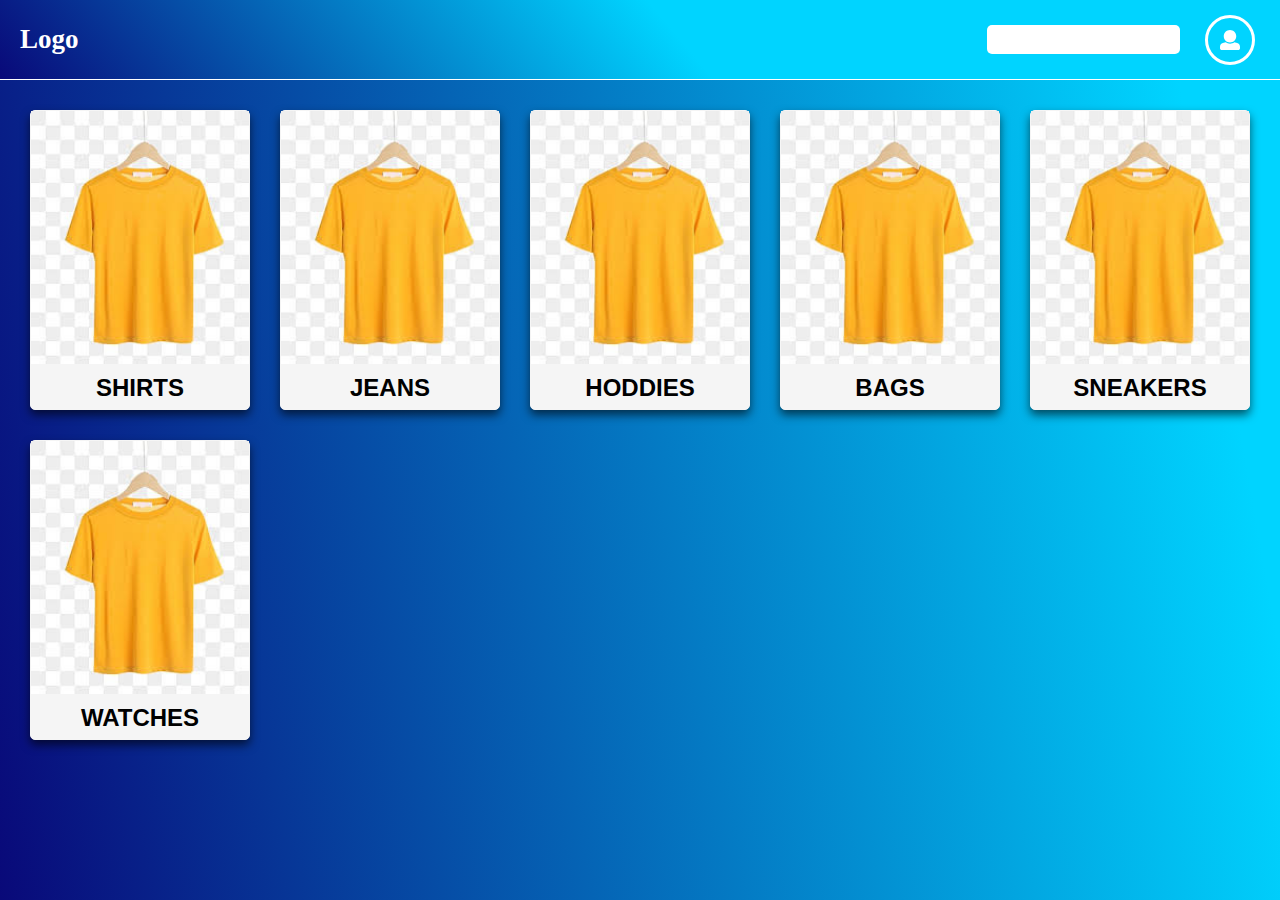
<file: index.html>
<!DOCTYPE html>
<html lang="en">
<head>
    <meta charset="UTF-8">
    <meta name="viewport" content="width=device-width, initial-scale=1.0">
    <title>Document</title>
    <script src="./scripts/font-awesome.js"></script>
    <script src="./scripts/script.js" defer></script>
    <script src="./scripts/popup.js" defer></script>
    <link rel="stylesheet" href="./styles/style.css">
</head>
<body>
    <!-- <img src="./assets/images (1).jpeg" alt=""> -->
    <div class="popupContainer" data-popup>
        <div class="signUpPopup">
            <header>
                <div class="title">
                    <b>Sign In</b>
                </div>
                <div class="closeIcon" data-signIn-close-Btn>
                    <i class="fa fa-times"></i>
                </div>
            </header>
            <div class="body">
                <div class="userName">
                    <input type="text" placeholder="Username">
                </div>
                <div class="passWord">
                    <input type="password" placeholder="Password">
                </div>
                <div class="createAcct">
                    <div class="signInLink">
                        <small>Don't have an account yet <a href="#">Sign up</a></small>
                    </div>
                    <div class="btn">
                        <button >Sign In</button>
                    </div>
                </div>
            </div>
        </div>
    </div>
    <nav>
        <label>Logo</label>
        <div class="info">
            <div class="search">
                <input type="search" data-search-bar>
                <!-- <div class="items"></div> -->
            </div>
            <div class="userInfo">
                <div class="icon" data-signIn-Btn>
                    <i class="fa fa-user"></i>
                </div>
                <!-- <div class="home icon">
                    <i class="fa fa-home"></i>
                </div> -->
            </div>
        </div>
    </nav>
    <div class="container">
        <template data-product-template>
            <a href="./pages/shirts.html" class="card">
                <!-- <div class="card"> -->
                    <div class="img">
                        <img src="./assets/images (1).jpeg" alt="">
                    </div>
                    <div class="productInfo">
                        <div class="details">
                            <div class="name">
                                <h2 data-card-name>Name</h2>
                            </div>
                            <!-- <div class="price">
                                <h2 data-card-price>Price</h2>
                            </div> -->
                        </div>
                        <!-- <div class="addToCartBtn">
                            <button>Add to cart</button>
                        </div> -->
                    </div>
                <!-- </div> -->
            </a>
        </template>
        <div class="cardContainer" data-card-container>

        </div>
    </div>
</body>
</html>
</file>
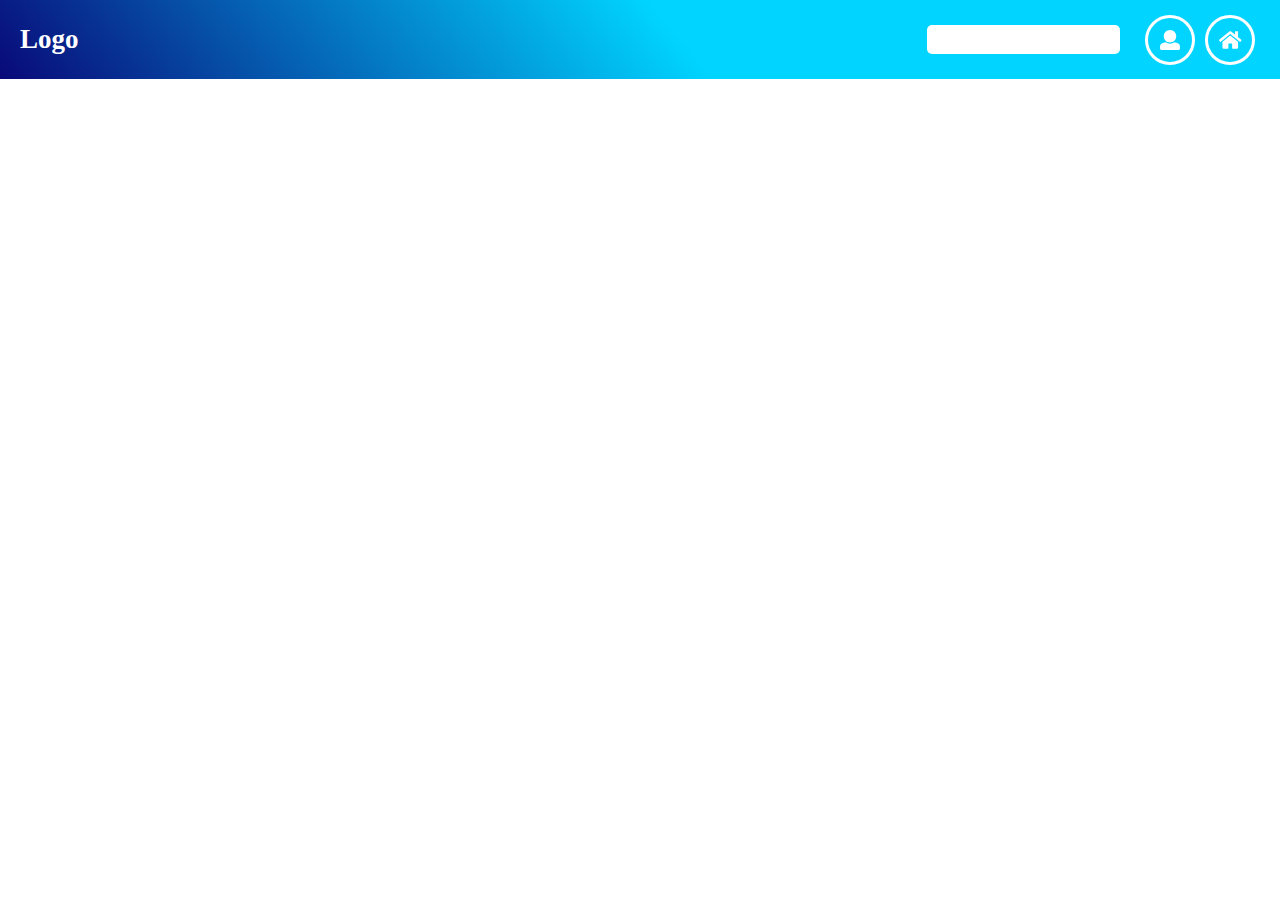
<file: pages/shirts.html>
<!DOCTYPE html>
<html lang="en">
<head>
    <meta charset="UTF-8">
    <meta name="viewport" content="width=device-width, initial-scale=1.0">
    <title>Document</title>
    <link rel="stylesheet" href="../styles/shirts.css">
    <script src="../scripts/font-awesome.js"></script>
    <script src="../scripts/popup.js" defer></script>
</head>
<body>
    <div class="popupContainer" data-popup>
        <div class="signUpPopup">
            <header>
                <div class="title">
                    <b>Sign In</b>
                </div>
                <div class="closeIcon" data-signIn-close-Btn>
                    <i class="fa fa-times"></i>
                </div>
            </header>
            <div class="body">
                <div class="userName">
                    <input type="text" placeholder="Username">
                </div>
                <div class="passWord">
                    <input type="password" placeholder="Password">
                </div>
                <div class="createAcct">
                    <div class="signInLink">
                        <small>Don't have an account yet <a href="#">Sign up</a></small>
                    </div>
                    <div class="btn">
                        <button >Sign In</button>
                    </div>
                </div>
            </div>
        </div>
    </div>
    <nav>
        <label>Logo</label>
        <div class="info">
            <div class="search">
                <input type="search" data-search-bar>
                <!-- <div class="items"></div> -->
            </div>
            <div class="userInfo">
                <div class="icon" data-signIn-Btn>
                    <i class="fa fa-user"></i>
                </div>
                <a href="../index.html">
                    <div class="home icon">
                        <i class="fa fa-home"></i>
                    </div>
                </a>
            </div>
        </div>
    </nav>
    
</body>
</html>
</file>
<file: styles/style.css>
*{
    margin: 0;
    padding: 0;
    box-sizing: border-box;
    font-family: Arial, Helvetica, sans-serif;
}
body{
    background: linear-gradient(80deg, rgba(2,0,36,1) 0%, rgba(9,9,121,1) 0%, rgba(0,212,255,1) 92%);

}
.popupContainer{
    width: 100%;
    height: 100%;
    background: rgba(0, 0, 0, 0.6);
    display: flex;
    justify-content: center;
    align-items: center;
    position: fixed;
    transform: scale(0);
}
.signUpPopup{
    width: 350px;
    height: 280px;
    background: #fff;
    border-radius: 8px;
    position: relative;
    padding: 20px;
    box-shadow: 0 7px 20px rgba(0, 0, 0, 1);


}
.signUpPopup header{
    width: 100%;
    /* position: absolute;
    top: 0; */
    display: flex;
    padding: 20px;
    justify-content: space-between;
    font-size: 24px;
}
.signUpPopup header .closeIcon{
    cursor: pointer;
}
.signUpPopup .body input{
    width: 100%;
    height: 50px;
    padding: 8px;
    border: 1px solid #ccc;
    outline: none;
    border-radius: 4px;
    margin-bottom: 20px;
    font-size: 17px;
}
/* .signUpPopup .body .btn{
    width: 100%;
    display: flex;
    justify-content: end;
} */
.signUpPopup .body .btn button{
    padding: 10px;
    border: none;
    outline: none;
    border-radius: 4px;
    cursor: pointer;
}
.createAcct{
    display: flex;
    justify-content: space-between;
}
.show{
    transform: scale(1);
}

nav{
    width: 100%;
    background: linear-gradient(50deg, rgba(2,0,36,1) 0%, rgba(9,9,121,1) 0%, rgba(0,212,255,1) 53%);
    height: 80px;
    color: #fff;
    display: flex;
    justify-content: space-between;
    align-items: center;
    padding: 20px;
    position: fixed;
    border-bottom: 1px solid #fff;
    top: 0;
}
nav label{
    font-size: 27px;
    font-weight: bold;
    font-family: cursive;
}
nav .info{
    display: flex;
    align-items: center;
    z-index: 1111;
}
nav .info input{
    padding: 7px;
    border: none;
    outline: none;
    border-radius: 5px;
    margin-right: 20px;
    /* font-size: 15px; */
    font-weight: 600;
}
nav .info .userInfo{
    display: flex;
}
nav .info .userInfo .icon{
    width: 50px;
    height: 50px;
    border: 3px solid #fff;
    border-radius: 50%;
    display: flex;
    justify-content: center;
    align-items: center;
    cursor: pointer;
    font-size: 20px;
    margin: 5px;
}
.container{
    /* -top: 20px; */
    width: 100vw;
    min-height: 100vh;
    height: 100%;
    padding-top: 110px;
    padding-left: 30px;
    padding-right: 30px;
    /* padding: 90px 10px 10px 10px; */
}
.container .card{
    /* width: 200px; */
    height: 300px;
    background-color: #f5f5f5;
    border: 1px solid #f5f5f5;
    border-radius: 5px;
    cursor: pointer;
    box-shadow: 0 5px 10px rgba(0, 0, 0, 0.6);
    text-decoration: none;
}
.container .card:hover{
    scale: 1.08;
    box-shadow: 0 7px 20px rgba(0, 0, 0, 1);
}
.container .card .img{
    width: 100%;
    height: 85%;
}
.container .card .img img{
    width: 100%;
    height: 100%;
}
.container .card .productInfo{
    display: flex;
    /* flex-direction: column; */
    justify-content: center;
    align-items: center;
    width: 100%;
    color: #000;
}
.container .card .productInfo .details{
    width: 100%;
    display: flex;
    justify-content: center;
    align-items: center;
    padding: 10px 10px 4px 10px;
}
/* .container .card .productInfo .addToCartBtn button{
    padding: 7px;
    border: none;
    border-radius: 4px;
    color: #fff;
    background: #000;
    cursor: pointer;
    
} */
/* .container .card .productInfo .addToCartBtn button:hover{
    background: linear-gradient(50deg, rgba(2,0,36,1) 0%, rgba(9,9,121,1) 0%, rgba(0,212,255,1) 53%);
} */
.cardContainer{
    width: 100%;
    height: 100%;
    display: grid;
    grid-template-columns: repeat(auto-fill, minmax(200px, 1fr));
    gap: 30px;
}
.hide{
    display: none;
}
/* .items{
    width: 200px;
    height: 20px;
    background-color: red;
} */
</file>
<file: styles/shirts.css>
*{
    margin: 0;
    padding: 0;
    box-sizing: border-box;
    font-family: Arial, Helvetica, sans-serif;
}
body{
    background: linear-gradient(80deg, rgba(2,0,36,1) 0%, rgba(9,9,121,1) 0%, rgba(0,212,255,1) 92%);

}
.popupContainer{
    width: 100%;
    height: 100%;
    background: rgba(0, 0, 0, 0.6);
    display: flex;
    justify-content: center;
    align-items: center;
    position: fixed;
    transform: scale(0);
}
.signUpPopup{
    width: 350px;
    height: 280px;
    background: #fff;
    border-radius: 8px;
    position: relative;
    padding: 20px;
    box-shadow: 0 7px 20px rgba(0, 0, 0, 1);


}
.signUpPopup header{
    width: 100%;
    /* position: absolute;
    top: 0; */
    display: flex;
    padding: 20px;
    justify-content: space-between;
    font-size: 24px;
}
.signUpPopup header .closeIcon{
    cursor: pointer;
}
.signUpPopup .body input{
    width: 100%;
    height: 50px;
    padding: 8px;
    border: 1px solid #ccc;
    outline: none;
    border-radius: 4px;
    margin-bottom: 20px;
    font-size: 17px;
}
/* .signUpPopup .body .btn{
    width: 100%;
    display: flex;
    justify-content: end;
} */
.signUpPopup .body .btn button{
    padding: 10px;
    border: none;
    outline: none;
    border-radius: 4px;
    cursor: pointer;
}
.createAcct{
    display: flex;
    justify-content: space-between;
}
.show{
    transform: scale(1);
}

nav{
    width: 100%;
    background: linear-gradient(50deg, rgba(2,0,36,1) 0%, rgba(9,9,121,1) 0%, rgba(0,212,255,1) 53%);
    height: 80px;
    color: #fff;
    display: flex;
    justify-content: space-between;
    align-items: center;
    padding: 20px;
    position: fixed;
    border-bottom: 1px solid #fff;
    top: 0;
}
nav label{
    font-size: 27px;
    font-weight: bold;
    font-family: cursive;
}
nav .info{
    display: flex;
    align-items: center;
    z-index: 1111;
}
nav .info input{
    padding: 7px;
    border: none;
    outline: none;
    border-radius: 5px;
    margin-right: 20px;
    /* font-size: 15px; */
    font-weight: 600;
}
nav .info .userInfo{
    display: flex;
}
nav .info .userInfo .icon{
    width: 50px;
    height: 50px;
    border: 3px solid #fff;
    border-radius: 50%;
    display: flex;
    justify-content: center;
    align-items: center;
    cursor: pointer;
    font-size: 20px;
    margin: 5px;
}
nav .info .userInfo .home{
    color: #fff;
}
</file>
